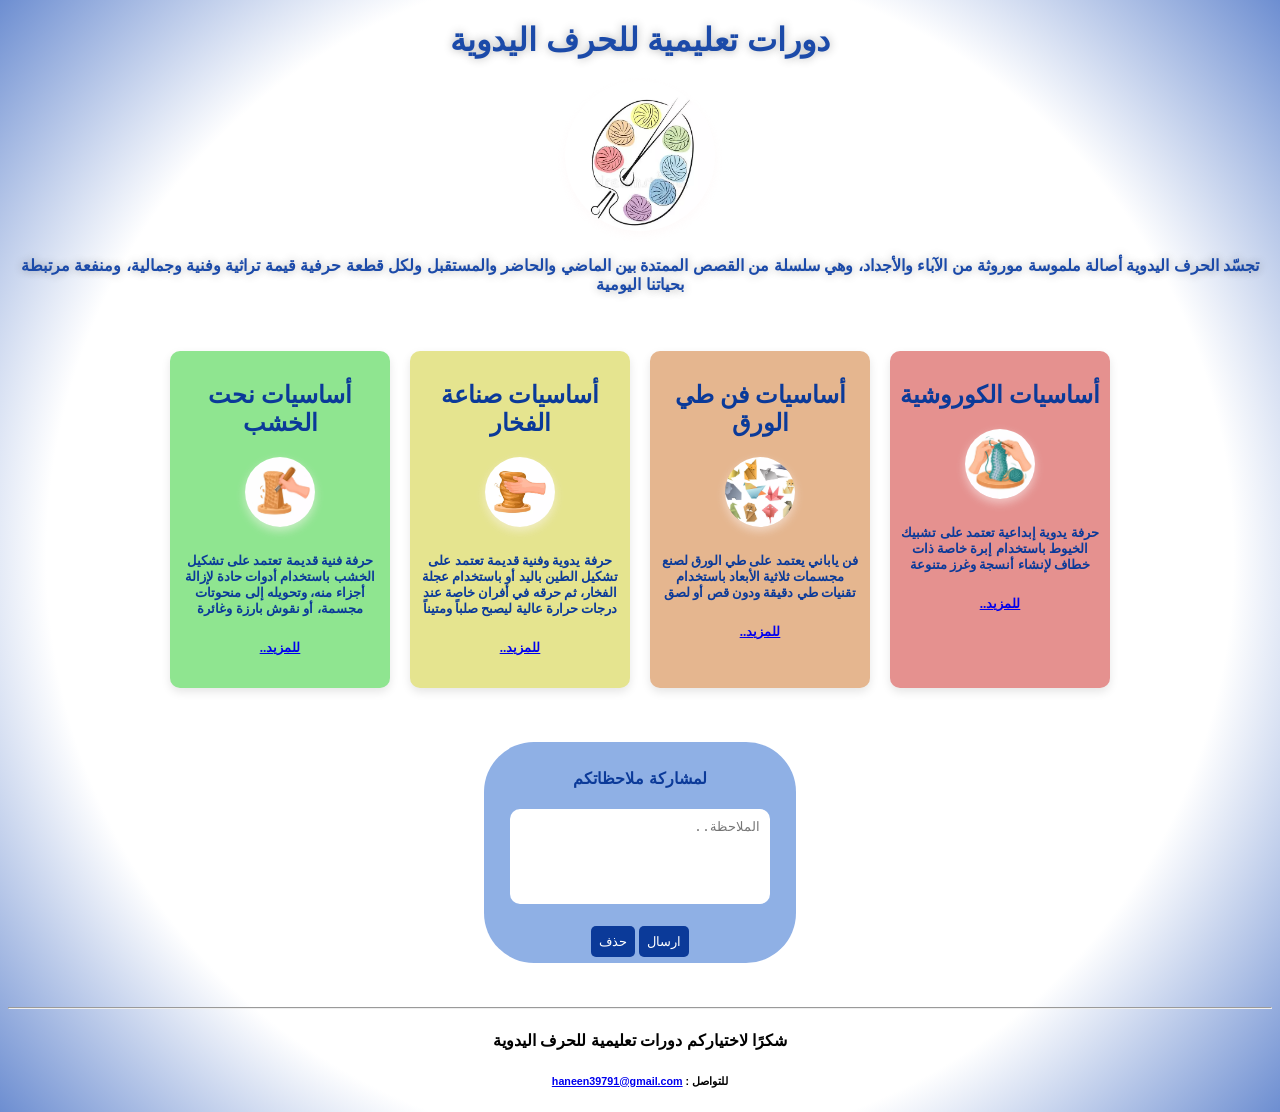
<file: index.html>
<!DOCTYPE html>
<html lang="ar" dir="rtl">
    <head>
        <meta charset="UTF-8">
        <title> دورات تعليمية للحرف اليدوية </title>
        <link rel="icon" type="image/webp" href="image/logo.webp">
        <link rel="stylesheet" href="style.css">
    </head>

    <body>

        <div class="start">
            <h1>
                دورات تعليمية للحرف اليدوية
            </h1>
            <img src="image/logo.webp" alt="Logo.webp">
            <h4>
                تجسّد الحرف اليدوية أصالة ملموسة موروثة من الآباء والأجداد، وهي سلسلة من القصص الممتدة بين الماضي والحاضر والمستقبل ولكل قطعة حرفية قيمة تراثية وفنية وجمالية، ومنفعة مرتبطة بحياتنا اليومية
            </h4>
        </div>
        <br><br>

    <div class="courses">
        <div class="crochet">
            <h2>
                أساسيات الكوروشية
            </h2>
            <img src="image/Crochet.webp" alt="Crochet.webp">
            <h5>
                حرفة يدوية إبداعية تعتمد على تشبيك الخيوط باستخدام إبرة خاصة ذات خطاف لإنشاء أنسجة وغرز متنوعة
            </h5>
            <h5>
                <a href="crochet.html"> للمزيد..</a>
            </h5>
        </div>


        <div class="origami">
            <h2>
             أساسيات فن طي الورق
            </h2>
            <img src="image/Origami.webp" alt="origami.webp">
            <h5>
                 فن ياباني يعتمد على طي الورق لصنع مجسمات ثلاثية الأبعاد باستخدام تقنيات طي دقيقة ودون قص أو لصق 
            </h5>
            <h5>
               <a href="origami.html"> للمزيد.. </a> 
            </h5>
        </div>

        <div class="pottery">
            <h2>
                أساسيات صناعة الفخار
            </h2>
            <img src="image/pottery.webp" alt="pottery.webp">
            <h5>
                حرفة يدوية وفنية قديمة تعتمد على تشكيل الطين  باليد أو باستخدام عجلة الفخار، ثم حرقه في أفران خاصة عند درجات حرارة عالية ليصبح صلباً ومتيناً
               
            </h5>
            <h5>
               <a href="pottery.html">للمزيد..</a>
            </h5>
        </div>

        <div class="wood">
            <h2>
                أساسيات نحت الخشب
            </h2>
            <img src="image/Wood_carving.webp" alt="wood_carving.webp">
            <h5>
                حرفة فنية قديمة تعتمد على تشكيل الخشب باستخدام أدوات حادة لإزالة أجزاء منه، وتحويله إلى منحوتات مجسمة، أو نقوش بارزة وغائرة
            </h5>
            <h5>
                <a href="wood.html"> للمزيد..</a>
            </h5>
        </div>
    </div>
        
        <br><br><br>


        
        <div class="end">
            
            <form>
                <h4> لمشاركة ملاحظاتكم </h4>
                <label for="text">
                <textarea placeholder="الملاحظة.." rows="5"></textarea>
                </label>
                <br><br>
                <input type="submit" value="ارسال">
                <input type="reset" value="حذف">
            </form>
            <br><br>
            <hr>
            <h4>
                شكرًا لاختياركم دورات تعليمية للحرف اليدوية
            </h4>
            <h6>
                للتواصل : <a href="mailto:haneen39791@gmail.com"> haneen39791@gmail.com </a>
            </h6>
        </div>
    </body>
</html>
</file>
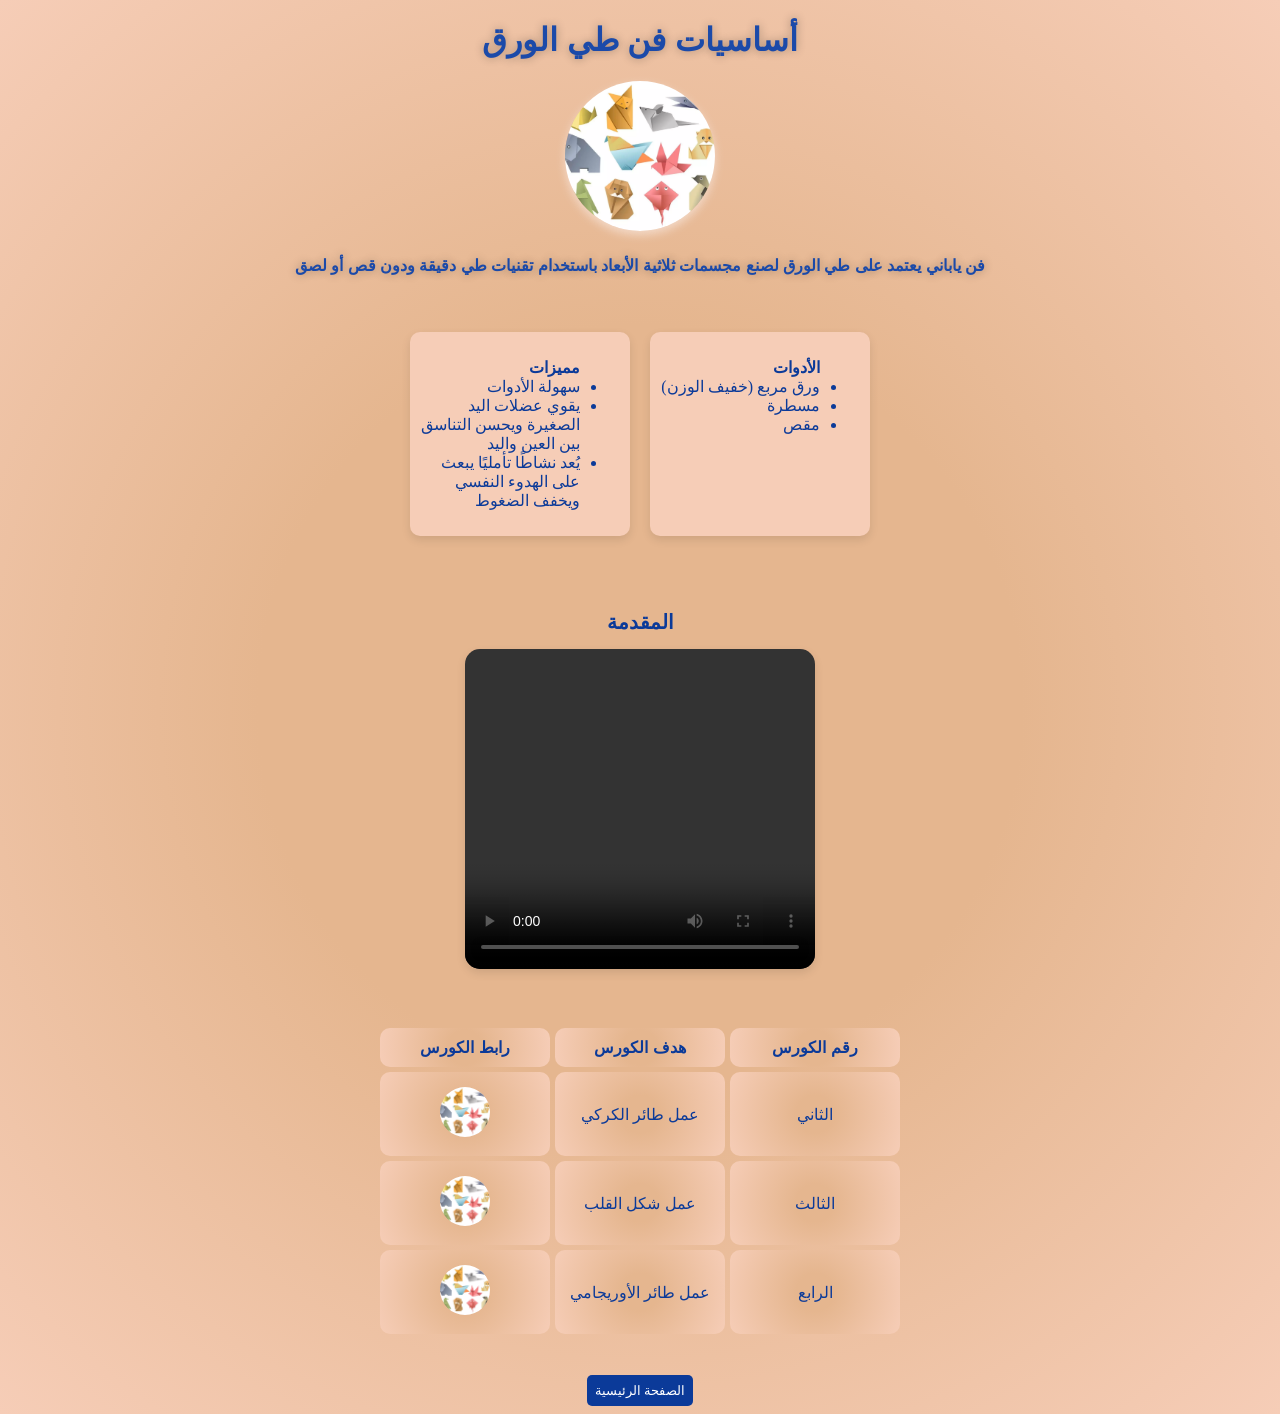
<file: origami.html>
<!DOCTYPE html>
 <html lang="ar" dir="rtl">
    <head>
         <meta charset="UTF-8">
        <title>أساسيات فن طي الورق </title>
        <link rel="icon" type="image/webp" href="image/Origami.webp">
        <link rel="stylesheet" href="style.css">
        <style>
            .details th, .details td{
            background: radial-gradient(circle, #e5b68f 20%,#f6cdb7);
            }
            body{
                background: radial-gradient(circle, #e5b68f 40%, #f6cdb7);
            }
            .side, .part {
                background: #f6cdb7;
            }

        </style>
    </head>

    <body> 
        <div class="start">
            <h1>
                أساسيات فن طي الورق 
            </h1>
            <img src="image/Origami.webp" alt="origami.webp">
              <h4>
                 فن ياباني يعتمد على طي الورق لصنع مجسمات ثلاثية الأبعاد باستخدام تقنيات طي دقيقة ودون قص أو لصق 
            </h4>
        </div>
        <br><br>


        <div class="sid" >

          <div class="side">  

              <ul>
                 <b> 
                  الأدوات
                 </b>
                 <li> ورق مربع (خفيف الوزن) </li>
                 <li> مسطرة</li>
                 <li>مقص</li>
              </ul>
           </div>
           <div class="part">
              <ul>
                <b>
                    مميزات 
                </b>
                <li>سهولة الأدوات  </li>
                <li> يقوي عضلات اليد الصغيرة ويحسن التناسق بين العين واليد</li>
                <li>يُعد نشاطًا تأمليًا يبعث على الهدوء النفسي ويخفف الضغوط </li>
               </ul>
            </div>
        </div>
        <br><br><br>

        <div class="details">
            <h3> المقدمة </h3>
            <video src="video/Origami.mp4" controls></video>
            <br><br><br>

            <table>
                <tr>
                    <th>
                        رقم الكورس
                    </th>
                    <th> 
                        هدف الكورس
                    </th>
                    <th>رابط الكورس</th>
                </tr>
                <tr>
                    <td>
                        الثاني
                    </td>
                    <td>
                       عمل طائر الكركي

                    </td>
                    <td>
                        <a href="https://youtu.be/uOUJtK8xFQU?si=Bji_fWgok_SIlVpQ"><img src="image/Origami.webp" alt="origami.webp"></a>
                    </td>
                </tr>
                                <tr>
                    <td> 
                        الثالث
                    </td>
                    <td> 
                     عمل شكل القلب  
                    </td>
                    <td>
                        <a href="https://youtu.be/zyG1cviz0_8?si=ODzwo49GPCx-xSTd"><img src="image/Origami.webp" alt="origami.webp"></a>
                    </td>
                </tr>
                <tr>
                    <td>
                        الرابع
                    </td>
                    <td>
                        عمل طائر الأوريجامي
                    </td>
                    <td>
                        <a href="https://youtu.be/SeZyPVSWrn4?si=dzPVaGmTXvxEnsJn"><img src="image/Origami.webp" alt="origami.webp"></a>
                    </td>
                </tr>
            </table>
        </div>
        <br><br>
        <div class="end">
            <a href="index.html"><input type="submit" value="الصفحة الرئيسية"> </a>
        </div>

    </body>
 </html>
</file>
<file: style.css>
body{
    background: radial-gradient(circle, white 70%, #6d8ed1);
}



.start {
    text-align: center;
    font-family: Arial, Helvetica, sans-serif;
    color: #1b4aa9;
    text-shadow:0 0 10px rgba(0, 0, 0, 0.3);

}
.start img {
    height: 150px;
    width: 150px;
    border-radius: 50% ;
    object-fit: cover;
    box-shadow: 0 4px 10px rgba(253, 245, 245, 0.539);


}

.courses, .sid {
    display: flex;
    justify-content: center;
    gap: 20px;
    flex-wrap: wrap;
}
.crochet, .origami, .pottery, .wood{
    width: 200px;
    text-align: center;
    padding: 10px;
    border-radius: 10px;
    transition: 0.3s;
    box-shadow: 0 4px 10px rgba(0, 0, 0, 0.1);
    color: #0b3a99;
}
.crochet img, .origami img, .pottery img, .wood img {
    height: 70px;
    width: 70px;
    border-radius: 50% ;
    object-fit: cover;
    box-shadow: 0 4px 10px rgba(253, 245, 245, 0.539);
}
.crochet:hover, .origami:hover, .pottery:hover, .wood:hover{
    transform: scale(1.05);
    cursor: pointer;
    box-shadow: 0 0 10px rgba(0, 0, 0, 0.3);
}

.crochet{
    background: #e5918f;
    
}
.origami{
    background: #e5b68f;
}
.pottery{
    background: #e5e48f;
}
.wood{
    background: #8fe590;
}

.end form{
    width: 300px;
    margin: auto;
    background: #8fb0e5;
    padding: 6px;
    border-radius: 50px;
    color: #0b3a99;
    text-align: center;
}

input[type="submit"], input[type="reset"] {
  background-color: #0b3a99;  
  color: white;
  border: none;
  padding: 8px 8px;
  border-radius: 5px;

}

textarea{
    width: 80%;
    padding: 10px;
    border-radius: 10px;
    border: none;
    resize: none;
}
.end textarea:hover {
    background-color: lightgray;
    cursor: pointer;
}
.end input[type="submit"]:hover, input[type="reset"]:hover {
    background-color: #1b4aa9;
    cursor: pointer;
}
.end{
    text-align: center;
    font-family: Arial, Helvetica, sans-serif;
}


.side {
    width: 200px;
    padding: 10px;
    border-radius: 10px;
    transition: 0.3s;
    box-shadow: 0 4px 10px rgba(0, 0, 0, 0.1);
    color: #0b3a99;
}
.part{
    width: 200px;
    padding: 10px;
    border-radius: 10px;
    transition: 0.3s;
    box-shadow: 0 4px 10px rgba(0, 0, 0, 0.1);
    color: #0b3a99;
    background: #f6b8b7;
}

.details h3{
    text-align: center;
    color: #0b3a99;
    font-size: 20px;
    margin-bottom: 15px;
}
video{
    display: block;
    margin: auto;
    width: 350px;
    height: 320px;
    border-radius: 15px;
    box-shadow: 0 4px 10px rgba(0, 0, 0, 0.1);
}

.details th, .details td {
    font-family: Arial, Helvetica, sans-serif;
    text-align: center;
    padding: 10px;
    border-radius: 10px;
    min-width: 150px;
    color: #0b3a99;
    
}
.details img{
    height: 50px;
    width: 50px;
    border-radius: 50% ;
    object-fit: cover;
    
}
table {
    margin: auto;
    border-collapse: separate;
    border-spacing: 5px;
}

a img:hover{
    box-shadow: 0 4px 10px rgba(253, 245, 245, 0.539);
}
a img{
    padding: 5px;
    border-radius: 10px;
}
@media (max-width : 768px){
    .courses{
        flex-direction: column;
        align-items: center;
    }
    .crochet, .origami, .pottery, .wood{
        width: 90%;
    }
}
</file>
